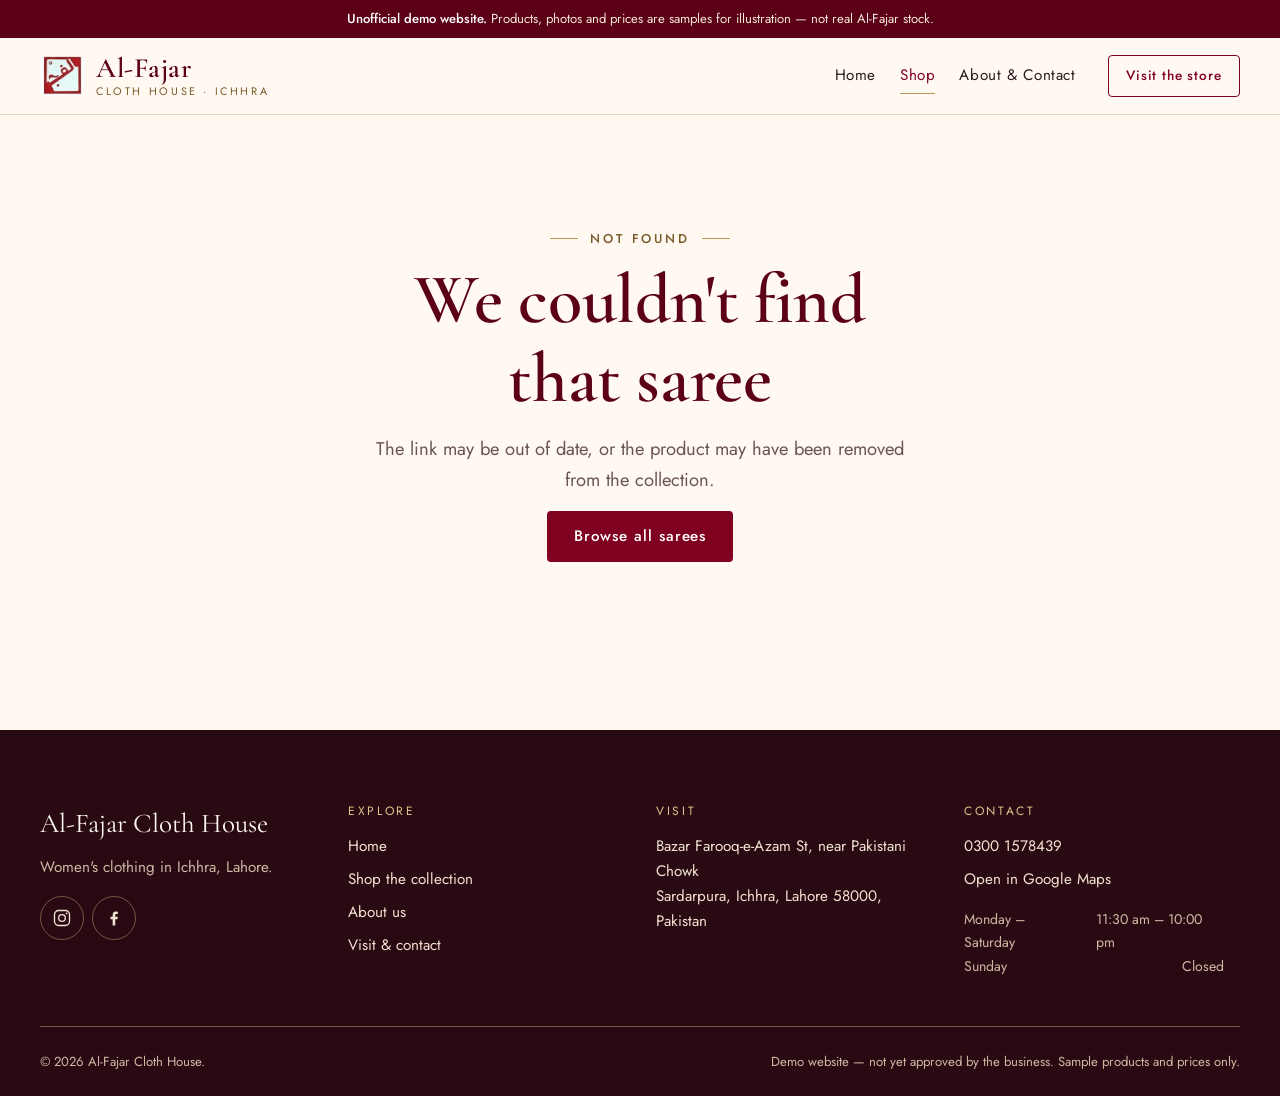
<file: product.html>
<!doctype html>
<html lang="en">
  <head>
    <meta charset="utf-8">
    <meta name="viewport" content="width=device-width, initial-scale=1">
    <title>Saree Details — Al-Fajar Cloth House (Demo)</title>
    <meta name="description" content="Sample saree details from the Al-Fajar Cloth House demo collection.">
    <meta name="theme-color" content="#800020">
    <link rel="icon" href="assets/images/logo-al-fajar.jpg">
    <link rel="preconnect" href="https://fonts.googleapis.com">
    <link rel="preconnect" href="https://fonts.gstatic.com" crossorigin>
    <link rel="stylesheet" href="https://fonts.googleapis.com/css2?family=Cormorant+Garamond:ital,wght@0,500;0,600;1,500&family=Jost:wght@400;500&display=swap">
    <link rel="stylesheet" href="css/styles.css">
  </head>
  <body data-page="shop">
    <a class="skip-link" href="#main">Skip to content</a>
    <header class="site-header" id="site-header"></header>

    <main id="main">
      <section class="section section--tight-top">
        <div class="container" id="product-root">
          <noscript><p>Please enable JavaScript to view this product.</p></noscript>
        </div>
      </section>

      <section class="section section--cream" id="related-section" aria-labelledby="related-title" hidden>
        <div class="container">
          <div class="section__head">
            <p class="eyebrow eyebrow--ruled">You may also like</p>
            <h2 id="related-title">More sarees</h2>
          </div>
          <div class="product-grid" id="related-products"></div>
        </div>
      </section>
    </main>

    <footer class="site-footer" id="site-footer"></footer>

    <script src="js/config.js"></script>
    <script src="js/products.js"></script>
    <script src="js/main.js"></script>
    <script src="js/product.js"></script>
  </body>
</html>
</file>
<file: css/styles.css>
/*
 * AL-FAJAR — MAIN STYLESHEET
 * --------------------------
 * 1. Design tokens (colours, fonts, spacing) — edit these to re-theme the site
 * 2. Base & accessibility
 * 3. Layout helpers & buttons
 * 4. Header / navigation
 * 5. Page sections (hero, collection, benefits, visit, etc.)
 * 6. Shop page (filters, grid, empty state)
 * 7. Product page
 * 8. Footer, 404
 */

/* ===== 1. Design tokens ===== */
/*
 * Colours use *semantic* names (what they are for, not what colour they are)
 * so a design direction can swap the values without touching any components.
 * These values are Direction A, "Elegant Boutique".
 * Direction B, "Modern Minimal", overrides them in css/direction-minimal.css.
 */
:root {
  /* Brand palette */
  --color-bg: #fff9f2;            /* page background (ivory) */
  --color-bg-alt: #f3e6d5;        /* alternate section background (cream) */
  --color-accent: #800020;        /* buttons, links, active states (burgundy) */
  --color-accent-dark: #5c0017;   /* headings, hover states */
  --color-ornament: #b8955a;      /* decorative lines & frames (gold) */
  --color-label: #7a5a2a;         /* small uppercase labels — gold dark enough for text */
  --color-highlight: #d45060;     /* rose: placeholders, sample tags, hero accent */
  --color-highlight-tint: rgba(212, 80, 96, 0.08);
  --color-highlight-tint-2: rgba(212, 80, 96, 0.14);
  --color-highlight-border: rgba(212, 80, 96, 0.35);

  /* Neutrals */
  --color-ink: #2b1a1d;
  --color-muted: #6b5457;
  --color-line: #e6d6c2;
  --color-white: #ffffff;
  --color-surface: #ffffff;       /* cards, inputs, notices */
  --color-shimmer: #f9efe3;       /* loading shimmer highlight */
  --color-input-border: #cdb9a3;
  --color-disabled-bg: #d9cfc5;
  --color-disabled-text: #5a4a4c;
  --color-header-bg: rgba(255, 249, 242, 0.94);
  --color-ghost-bg: rgba(255, 249, 242, 0.7);
  --color-whatsapp: #1e7d4f;      /* darker than WhatsApp green for readable white text */
  --color-whatsapp-dark: #16603c;
  --color-success: #1e6b45;

  /* Dark panels (visit block, footer) */
  --color-panel: #5c0017;
  --color-footer-bg: #2a0a12;
  --color-on-dark-label: #e2c58f;
  --color-on-dark-text: #f1e3d2;
  --color-on-dark-muted: #cdb8a3;
  --color-on-dark-line: rgba(226, 197, 143, 0.4);
  --color-on-dark-tint: rgba(226, 197, 143, 0.12);

  /* Typography */
  --font-display: "Cormorant Garamond", "Times New Roman", serif;
  --font-body: "Jost", "Segoe UI", system-ui, sans-serif;
  --heading-weight: 600;
  --heading-tracking: -0.005em;

  /* Spacing scale */
  --space-1: 0.25rem;
  --space-2: 0.5rem;
  --space-3: 0.75rem;
  --space-4: 1rem;
  --space-5: 1.5rem;
  --space-6: 2rem;
  --space-7: 3rem;
  --space-8: 4.5rem;
  --space-9: 6rem;

  --radius: 4px;
  --radius-lg: 10px;
  --container: 1200px;
  --shadow-soft: 0 10px 30px -18px rgba(92, 0, 23, 0.35);
  --transition: 220ms ease;
}

/* ===== 2. Base & accessibility ===== */
*,
*::before,
*::after {
  box-sizing: border-box;
}

html {
  scroll-behavior: smooth;
  -webkit-text-size-adjust: 100%;
}

@media (prefers-reduced-motion: reduce) {
  html {
    scroll-behavior: auto;
  }
  *,
  *::before,
  *::after {
    transition-duration: 0.01ms !important;
    animation-duration: 0.01ms !important;
    animation-iteration-count: 1 !important;
  }
}

body {
  margin: 0;
  font-family: var(--font-body);
  font-size: 1.0625rem;
  line-height: 1.65;
  color: var(--color-ink);
  background: var(--color-bg);
  -webkit-font-smoothing: antialiased;
}

body.nav-open {
  overflow: hidden;
}

img {
  max-width: 100%;
  display: block;
}

h1,
h2,
h3 {
  font-family: var(--font-display);
  font-weight: var(--heading-weight);
  line-height: 1.12;
  color: var(--color-accent-dark);
  margin: 0 0 var(--space-4);
  letter-spacing: var(--heading-tracking);
}

h1 {
  font-size: clamp(2.5rem, 5.5vw, 4.4rem);
}
h2 {
  font-size: clamp(2rem, 3.6vw, 2.9rem);
}
h3 {
  font-size: 1.45rem;
}

p {
  margin: 0 0 var(--space-4);
}

a {
  color: var(--color-accent);
  text-underline-offset: 3px;
}

a:hover {
  color: var(--color-accent-dark);
}

:focus-visible {
  outline: 3px solid var(--color-accent);
  outline-offset: 3px;
  border-radius: 2px;
}

.visually-hidden {
  position: absolute !important;
  width: 1px;
  height: 1px;
  padding: 0;
  margin: -1px;
  overflow: hidden;
  clip: rect(0 0 0 0);
  white-space: nowrap;
  border: 0;
}

.skip-link {
  position: absolute;
  left: var(--space-4);
  top: -100px;
  z-index: 100;
  background: var(--color-accent);
  color: var(--color-white);
  padding: var(--space-2) var(--space-4);
  border-radius: var(--radius);
  text-decoration: none;
}
.skip-link:focus {
  top: var(--space-4);
  color: var(--color-white);
}

/* Highlighted placeholder text: anything still waiting on real information */
.placeholder {
  background: repeating-linear-gradient(
    -45deg,
    var(--color-highlight-tint),
    var(--color-highlight-tint) 6px,
    var(--color-highlight-tint-2) 6px,
    var(--color-highlight-tint-2) 12px
  );
  border: 1px dashed var(--color-highlight);
  border-radius: var(--radius);
  padding: 0.05em 0.4em;
  color: var(--color-accent-dark);
}

.verify-note {
  font-size: 0.875rem;
  color: var(--color-muted);
  font-style: italic;
}

/* ===== 3. Layout helpers & buttons ===== */
.container {
  width: min(100% - 2.5rem, var(--container));
  margin-inline: auto;
}

.section {
  padding-block: var(--space-9);
}

.section--cream {
  background: var(--color-bg-alt);
}

.section__head {
  text-align: center;
  max-width: 640px;
  margin: 0 auto var(--space-7);
}

.eyebrow {
  display: inline-flex;
  align-items: center;
  gap: var(--space-3);
  font-size: 0.8rem;
  font-weight: 500;
  letter-spacing: 0.22em;
  text-transform: uppercase;
  color: var(--color-label);
  margin-bottom: var(--space-3);
}

/* Small gold rules either side of an eyebrow */
.eyebrow--ruled::before,
.eyebrow--ruled::after {
  content: "";
  width: 28px;
  height: 1px;
  background: var(--color-ornament);
}

.lead {
  font-size: 1.15rem;
  color: var(--color-muted);
}

.btn {
  display: inline-flex;
  align-items: center;
  justify-content: center;
  gap: var(--space-2);
  min-height: 48px;
  padding: 0.75rem 1.6rem;
  border: 1px solid transparent;
  border-radius: var(--radius);
  font: inherit;
  font-size: 0.95rem;
  font-weight: 500;
  letter-spacing: 0.06em;
  text-decoration: none;
  cursor: pointer;
  transition: background-color var(--transition), color var(--transition), border-color var(--transition),
    transform var(--transition);
}

.btn:hover {
  transform: translateY(-1px);
}

.btn--primary {
  background: var(--color-accent);
  color: var(--color-white);
}
.btn--primary:hover {
  background: var(--color-accent-dark);
  color: var(--color-white);
}

.btn--outline {
  border-color: var(--color-accent);
  color: var(--color-accent);
  background: transparent;
}
.btn--outline:hover {
  background: var(--color-accent);
  color: var(--color-white);
}

.btn--ghost {
  color: var(--color-accent-dark);
  background: var(--color-ghost-bg);
  border-color: var(--color-line);
}
.btn--ghost:hover {
  border-color: var(--color-accent);
  color: var(--color-accent);
}

.btn--whatsapp {
  background: var(--color-whatsapp);
  color: var(--color-white);
}
.btn--whatsapp:hover {
  background: var(--color-whatsapp-dark);
  color: var(--color-white);
}

.btn--small {
  min-height: 42px;
  padding: 0.5rem 1.1rem;
  font-size: 0.85rem;
}

.btn:disabled {
  background: var(--color-disabled-bg);
  color: var(--color-disabled-text);
  cursor: not-allowed;
  transform: none;
}

.btn-row {
  display: flex;
  flex-wrap: wrap;
  gap: var(--space-3);
}

.sample-tag {
  display: inline-block;
  font-family: var(--font-body);
  font-size: 0.7rem;
  font-weight: 500;
  letter-spacing: 0.08em;
  text-transform: uppercase;
  color: var(--color-accent);
  background: var(--color-highlight-tint);
  border: 1px solid var(--color-highlight-border);
  border-radius: 999px;
  padding: 0.1rem 0.55rem;
  vertical-align: middle;
}

.demo-notice {
  display: flex;
  gap: var(--space-3);
  align-items: flex-start;
  background: var(--color-surface);
  border: 1px solid var(--color-line);
  border-left: 3px solid var(--color-highlight);
  border-radius: var(--radius);
  padding: var(--space-3) var(--space-4);
  font-size: 0.92rem;
  color: var(--color-muted);
}
.demo-notice p {
  margin: 0;
}

/* ===== 4. Demo ribbon, header & navigation ===== */
.demo-ribbon {
  background: var(--color-accent-dark);
  color: var(--color-bg-alt);
  font-size: 0.82rem;
  text-align: center;
  padding: var(--space-2) var(--space-4);
}
.demo-ribbon p {
  margin: 0;
}
.demo-ribbon strong {
  color: var(--color-white);
  font-weight: 500;
}

.site-header {
  position: sticky;
  top: 0;
  z-index: 50;
  background: var(--color-header-bg);
  backdrop-filter: saturate(140%) blur(8px);
  border-bottom: 1px solid var(--color-line);
  min-height: 76px;
}

.header__inner {
  display: flex;
  align-items: center;
  justify-content: space-between;
  gap: var(--space-5);
  min-height: 76px;
}

.brand {
  display: inline-flex;
  align-items: center;
  gap: var(--space-3);
  text-decoration: none;
  color: var(--color-accent-dark);
}

.brand__mark {
  width: 44px;
  height: 40px;
  border-radius: 6px;
  object-fit: cover;
}

.brand__text {
  display: flex;
  flex-direction: column;
  line-height: 1;
}

.brand__name {
  font-family: var(--font-display);
  font-size: 1.75rem;
  font-weight: 600;
  letter-spacing: 0.02em;
}

.brand__sub {
  font-size: 0.68rem;
  letter-spacing: 0.24em;
  text-transform: uppercase;
  color: var(--color-label);
  margin-top: 4px;
}

.primary-nav {
  display: flex;
  align-items: center;
  gap: var(--space-6);
}

.primary-nav ul {
  display: flex;
  gap: var(--space-5);
  list-style: none;
  margin: 0;
  padding: 0;
}

.primary-nav ul a {
  position: relative;
  display: inline-block;
  padding: var(--space-2) 0;
  text-decoration: none;
  color: var(--color-ink);
  font-size: 0.95rem;
  letter-spacing: 0.04em;
}

/* Gold underline grows in on hover / marks the current page */
.primary-nav ul a::after {
  content: "";
  position: absolute;
  left: 0;
  right: 0;
  bottom: 2px;
  height: 1px;
  background: var(--color-ornament);
  transform: scaleX(0);
  transition: transform var(--transition);
}
.primary-nav ul a:hover::after,
.primary-nav ul a[aria-current="page"]::after {
  transform: scaleX(1);
}
.primary-nav ul a[aria-current="page"] {
  color: var(--color-accent);
}

.nav-toggle {
  display: none;
  width: 48px;
  height: 48px;
  border: 1px solid var(--color-line);
  border-radius: var(--radius);
  background: transparent;
  cursor: pointer;
  position: relative;
}

.nav-toggle__bars,
.nav-toggle__bars::before,
.nav-toggle__bars::after {
  position: absolute;
  left: 50%;
  width: 22px;
  height: 2px;
  background: var(--color-accent-dark);
  transition: transform var(--transition), opacity var(--transition);
}
.nav-toggle__bars {
  top: 50%;
  transform: translate(-50%, -50%);
}
.nav-toggle__bars::before,
.nav-toggle__bars::after {
  content: "";
  transform: translateX(-50%);
}
.nav-toggle__bars::before {
  top: -7px;
}
.nav-toggle__bars::after {
  top: 7px;
}
.nav-toggle[aria-expanded="true"] .nav-toggle__bars {
  background: transparent;
}
.nav-toggle[aria-expanded="true"] .nav-toggle__bars::before {
  transform: translateX(-50%) translateY(7px) rotate(45deg);
}
.nav-toggle[aria-expanded="true"] .nav-toggle__bars::after {
  transform: translateX(-50%) translateY(-7px) rotate(-45deg);
}

@media (max-width: 859px) {
  .nav-toggle {
    display: block;
  }

  .primary-nav {
    position: absolute;
    top: 100%;
    left: 0;
    right: 0;
    height: calc(100vh - 76px);
    height: calc(100dvh - 76px);
    overflow-y: auto;
    flex-direction: column;
    align-items: stretch;
    gap: var(--space-5);
    padding: var(--space-6) 1.25rem;
    background: var(--color-bg);
    border-top: 1px solid var(--color-line);
    visibility: hidden;
    opacity: 0;
    transform: translateY(-8px);
    transition: opacity var(--transition), transform var(--transition), visibility var(--transition);
  }

  .primary-nav.is-open {
    visibility: visible;
    opacity: 1;
    transform: none;
  }

  .primary-nav ul {
    flex-direction: column;
    gap: 0;
  }

  .primary-nav ul a {
    display: block;
    padding: var(--space-4) 0;
    font-family: var(--font-display);
    font-size: 1.6rem;
    border-bottom: 1px solid var(--color-line);
  }
  .primary-nav ul a::after {
    display: none;
  }
}

/* ===== 5. Page sections ===== */

/* --- Hero --- */
.hero {
  position: relative;
  background: var(--color-bg-alt);
  overflow: hidden;
}

.hero__media img {
  width: 100%;
  height: 100%;
  object-fit: cover;
  object-position: 70% center;
}

.hero__content {
  position: relative;
  padding-block: var(--space-7);
}

.hero__content h1 {
  max-width: 13ch;
}

.hero__content h1 em {
  font-style: italic;
  color: var(--color-highlight);
  font-weight: 500;
}

.hero__text {
  max-width: 44ch;
  font-size: 1.15rem;
  color: var(--color-muted);
  margin-bottom: var(--space-6);
}

.hero__meta {
  display: flex;
  align-items: center;
  gap: var(--space-2);
  margin-top: var(--space-6);
  font-size: 0.9rem;
  color: var(--color-muted);
}
.hero__meta svg {
  color: var(--color-label);
  flex-shrink: 0;
}

@media (max-width: 859px) {
  .hero__media {
    height: 46vh;
    min-height: 280px;
  }
}

@media (min-width: 860px) {
  .hero {
    min-height: min(82vh, 720px);
    display: flex;
    align-items: center;
  }
  .hero__media {
    position: absolute;
    inset: 0;
  }
  /* Fade the left of the photo into cream so the headline stays readable */
  .hero__media::after {
    content: "";
    position: absolute;
    inset: 0;
    background: linear-gradient(
      90deg,
      rgba(243, 230, 213, 0.97) 0%,
      rgba(243, 230, 213, 0.9) 34%,
      rgba(243, 230, 213, 0.2) 62%,
      rgba(243, 230, 213, 0) 80%
    );
  }
  .hero__content {
    padding-block: var(--space-9);
  }
}

/* --- Product cards --- */
.product-grid {
  display: grid;
  grid-template-columns: repeat(auto-fill, minmax(240px, 1fr));
  gap: var(--space-7) var(--space-5);
  list-style: none;
  margin: 0;
  padding: 0;
}

@media (max-width: 559px) {
  .product-grid {
    grid-template-columns: repeat(2, 1fr);
    gap: var(--space-6) var(--space-3);
  }
}

.product-card {
  position: relative;
  display: flex;
  flex-direction: column;
}

.product-card__media {
  display: block;
  aspect-ratio: 4 / 5;
  overflow: hidden;
  border-radius: var(--radius);
  background: linear-gradient(110deg, var(--color-bg-alt) 30%, var(--color-shimmer) 50%, var(--color-bg-alt) 70%);
  background-size: 200% 100%;
  animation: shimmer 1.4s linear infinite;
  border: 1px solid var(--color-line);
}

@keyframes shimmer {
  to {
    background-position: -200% 0;
  }
}

.product-card__media img {
  width: 100%;
  height: 100%;
  object-fit: cover;
  transition: transform 600ms ease, opacity 300ms ease;
}
.product-card__media img:not(.is-loaded) {
  opacity: 0;
}
.product-card:hover .product-card__media img {
  transform: scale(1.04);
}

.product-card__body {
  padding-top: var(--space-4);
}

.product-card__category {
  font-size: 0.75rem;
  letter-spacing: 0.2em;
  text-transform: uppercase;
  color: var(--color-label);
  margin-bottom: var(--space-1);
}

.product-card__name {
  font-size: 1.4rem;
  margin-bottom: var(--space-2);
}
.product-card__name a {
  color: inherit;
  text-decoration: none;
}
/* Makes the whole card clickable while keeping a single link for screen readers */
.product-card__name a::after {
  content: "";
  position: absolute;
  inset: 0;
}
.product-card__name a:focus-visible {
  outline: none;
}
.product-card:focus-within {
  outline: 3px solid var(--color-accent);
  outline-offset: 6px;
  border-radius: var(--radius);
}
.product-card:hover .product-card__name a {
  color: var(--color-accent);
}

.product-card__price {
  display: flex;
  flex-wrap: wrap;
  align-items: center;
  gap: var(--space-2);
  margin: 0;
  font-weight: 500;
  color: var(--color-ink);
}

@media (max-width: 559px) {
  .product-card__name {
    font-size: 1.15rem;
  }
  .product-card__price {
    font-size: 0.95rem;
  }
}

.collection__footer {
  display: flex;
  flex-direction: column;
  align-items: center;
  gap: var(--space-4);
  margin-top: var(--space-7);
  text-align: center;
}
.collection__footer .demo-notice {
  max-width: 620px;
  text-align: left;
}

/* --- Intro / about split --- */
.split {
  display: grid;
  gap: var(--space-7);
  align-items: center;
}

@media (min-width: 860px) {
  .split {
    grid-template-columns: 1fr 1fr;
    gap: var(--space-8);
  }
}

.split__media {
  position: relative;
}
.split__media img {
  width: 100%;
  aspect-ratio: 4 / 5;
  object-fit: cover;
  border-radius: var(--radius);
}
/* Offset gold frame behind the image */
.split__media::before {
  content: "";
  position: absolute;
  inset: 18px -18px -18px 18px;
  border: 1px solid var(--color-ornament);
  border-radius: var(--radius);
  z-index: -1;
}
.split__media-wrap {
  position: relative;
  z-index: 0;
  max-width: 460px;
}
.split__caption {
  margin-top: var(--space-5);
  font-size: 0.82rem;
  color: var(--color-muted);
}

/* --- Benefits --- */
.benefits {
  display: grid;
  gap: var(--space-5);
  grid-template-columns: repeat(auto-fit, minmax(230px, 1fr));
  list-style: none;
  margin: 0;
  padding: 0;
}

.benefit {
  background: var(--color-bg);
  border: 1px solid var(--color-line);
  border-radius: var(--radius-lg);
  padding: var(--space-6) var(--space-5);
  transition: border-color var(--transition), box-shadow var(--transition);
}
.benefit:hover {
  border-color: var(--color-ornament);
  box-shadow: var(--shadow-soft);
}

.benefit__icon {
  display: grid;
  place-items: center;
  width: 48px;
  height: 48px;
  border-radius: 50%;
  background: var(--color-bg-alt);
  color: var(--color-accent);
  margin-bottom: var(--space-4);
}

.benefit h3 {
  font-size: 1.35rem;
  margin-bottom: var(--space-2);
}
.benefit p {
  margin: 0;
  color: var(--color-muted);
  font-size: 0.98rem;
}

/* --- Visit / contact block --- */
.visit {
  display: grid;
  gap: var(--space-6);
  background: var(--color-panel);
  color: var(--color-bg-alt);
  border-radius: var(--radius-lg);
  padding: var(--space-7) var(--space-6);
  position: relative;
  overflow: hidden;
}
.visit::before {
  content: "";
  position: absolute;
  inset: 12px;
  border: 1px solid var(--color-on-dark-line);
  border-radius: 6px;
  pointer-events: none;
}

@media (min-width: 860px) {
  .visit {
    grid-template-columns: 1.1fr 1fr;
    padding: var(--space-8);
    gap: var(--space-8);
  }
}

.visit h2 {
  color: var(--color-bg);
}
.visit .eyebrow {
  color: var(--color-on-dark-label);
}
.visit p,
.visit address {
  color: var(--color-on-dark-text);
}
.visit a:not(.btn) {
  color: var(--color-white);
}
.visit .verify-note {
  color: var(--color-on-dark-muted);
}
.visit :focus-visible {
  outline-color: var(--color-bg);
}

.visit .btn--primary {
  background: var(--color-bg);
  color: var(--color-accent-dark);
}
.visit .btn--primary:hover {
  background: var(--color-surface);
}
.visit .btn--ghost {
  background: transparent;
  color: var(--color-bg);
  border-color: var(--color-on-dark-line);
}
.visit .btn--ghost:hover {
  border-color: var(--color-bg);
}

.info-list {
  list-style: none;
  margin: 0;
  padding: 0;
  display: grid;
  gap: var(--space-5);
}
.info-list li {
  display: grid;
  grid-template-columns: 24px 1fr;
  gap: var(--space-3);
}
.info-list svg {
  margin-top: 4px;
  color: var(--color-on-dark-label);
}
.info-list__label {
  display: block;
  font-size: 0.75rem;
  letter-spacing: 0.2em;
  text-transform: uppercase;
  color: var(--color-on-dark-label);
  margin-bottom: 2px;
}
address {
  font-style: normal;
}

.hours-list {
  margin: 0;
}
.hours-list div {
  display: flex;
  justify-content: space-between;
  gap: var(--space-4);
}
.hours-list dt {
  font-weight: 400;
}
.hours-list dd {
  margin: 0;
}

/* --- Page header (inner pages) --- */
.page-hero {
  background: var(--color-bg-alt);
  padding-block: var(--space-8) var(--space-7);
  text-align: center;
  border-bottom: 1px solid var(--color-line);
}
.page-hero p {
  max-width: 560px;
  margin-inline: auto;
}

.breadcrumbs ol {
  display: flex;
  flex-wrap: wrap;
  gap: var(--space-2);
  list-style: none;
  padding: 0;
  margin: 0 0 var(--space-5);
  font-size: 0.88rem;
  color: var(--color-muted);
}
.breadcrumbs li + li::before {
  content: "/";
  margin-right: var(--space-2);
  color: var(--color-ornament);
}

/* ===== 6. Shop page ===== */
.shop-tools {
  display: grid;
  gap: var(--space-5);
  margin-bottom: var(--space-6);
}

@media (min-width: 860px) {
  .shop-tools {
    grid-template-columns: 1fr auto;
    align-items: end;
  }
}

.search-field label {
  display: block;
  font-size: 0.85rem;
  letter-spacing: 0.08em;
  text-transform: uppercase;
  color: var(--color-muted);
  margin-bottom: var(--space-2);
}

.search-field__wrap {
  position: relative;
  max-width: 420px;
}
.search-field__wrap svg {
  position: absolute;
  left: 14px;
  top: 50%;
  transform: translateY(-50%);
  color: var(--color-muted);
  pointer-events: none;
}

.search-field input {
  width: 100%;
  min-height: 50px;
  padding: 0.7rem 1rem 0.7rem 2.75rem;
  font: inherit;
  color: var(--color-ink);
  background: var(--color-surface);
  border: 1px solid var(--color-input-border);
  border-radius: var(--radius);
  transition: border-color var(--transition);
}
.search-field input:focus {
  border-color: var(--color-accent);
}

.filter-group {
  border: 0;
  margin: 0;
  padding: 0;
  min-width: 0;
}
.filter-group legend {
  font-size: 0.85rem;
  letter-spacing: 0.08em;
  text-transform: uppercase;
  color: var(--color-muted);
  margin-bottom: var(--space-2);
  padding: 0;
}

.chips {
  display: flex;
  flex-wrap: wrap;
  gap: var(--space-2);
}

.chip {
  min-height: 44px;
  padding: 0.45rem 1.1rem;
  font: inherit;
  font-size: 0.92rem;
  color: var(--color-ink);
  background: var(--color-surface);
  border: 1px solid var(--color-line);
  border-radius: 999px;
  cursor: pointer;
  transition: background-color var(--transition), border-color var(--transition), color var(--transition);
}
.chip:hover {
  border-color: var(--color-accent);
}
.chip[aria-pressed="true"] {
  background: var(--color-accent);
  border-color: var(--color-accent);
  color: var(--color-white);
}

.results-bar {
  display: flex;
  flex-wrap: wrap;
  justify-content: space-between;
  gap: var(--space-3);
  padding-block: var(--space-4);
  margin-bottom: var(--space-6);
  border-block: 1px solid var(--color-line);
  font-size: 0.92rem;
  color: var(--color-muted);
}
.results-bar p {
  margin: 0;
}

.empty-state {
  text-align: center;
  padding: var(--space-8) var(--space-5);
  border: 1px dashed var(--color-ornament);
  border-radius: var(--radius-lg);
  background: var(--color-surface);
}
.empty-state h2 {
  font-size: 1.9rem;
}
.empty-state p {
  color: var(--color-muted);
}

/* ===== 7. Product page ===== */
.product-detail {
  display: grid;
  gap: var(--space-7);
}

@media (min-width: 860px) {
  .product-detail {
    grid-template-columns: 1.05fr 1fr;
    gap: var(--space-8);
    align-items: start;
  }
  .product-detail__info {
    position: sticky;
    top: 110px;
  }
}

.product-detail__media {
  aspect-ratio: 4 / 5;
  border-radius: var(--radius);
  overflow: hidden;
  border: 1px solid var(--color-line);
  background: var(--color-bg-alt);
}
.product-detail__media img {
  width: 100%;
  height: 100%;
  object-fit: cover;
  transition: opacity 300ms ease;
}
.product-detail__media img:not(.is-loaded) {
  opacity: 0;
}

.product-detail__category {
  font-size: 0.8rem;
  letter-spacing: 0.22em;
  text-transform: uppercase;
  color: var(--color-label);
  margin-bottom: var(--space-2);
}
.product-detail__category a {
  color: inherit;
}

.product-detail h1 {
  font-size: clamp(2.3rem, 4.5vw, 3.4rem);
}

.product-detail__price {
  display: flex;
  flex-wrap: wrap;
  align-items: center;
  gap: var(--space-3);
  font-size: 1.6rem;
  font-weight: 500;
  color: var(--color-accent);
  padding-bottom: var(--space-5);
  margin-bottom: var(--space-5);
  border-bottom: 1px solid var(--color-line);
}

.product-detail__details {
  padding-left: 1.2rem;
  margin: 0 0 var(--space-6);
  color: var(--color-muted);
}
.product-detail__details li::marker {
  color: var(--color-ornament);
}

.product-detail__actions {
  display: grid;
  gap: var(--space-3);
  margin-bottom: var(--space-5);
}
@media (min-width: 560px) {
  .product-detail__actions {
    grid-template-columns: 1fr 1fr;
  }
  .product-detail__actions .wa-note,
  .product-detail__actions .message-preview {
    grid-column: 1 / -1;
  }
}

.wa-note {
  font-size: 0.85rem;
  color: var(--color-muted);
  margin: 0;
}

.message-preview {
  font-size: 0.9rem;
  background: var(--color-surface);
  border: 1px solid var(--color-line);
  border-radius: var(--radius);
  padding: var(--space-3) var(--space-4);
}
.message-preview summary {
  cursor: pointer;
  color: var(--color-accent);
  font-weight: 500;
}
.message-preview blockquote {
  margin: var(--space-3) 0 0;
  padding-left: var(--space-3);
  border-left: 2px solid var(--color-ornament);
  color: var(--color-muted);
}

.not-found-panel {
  text-align: center;
  max-width: 560px;
  margin: 0 auto;
  padding-block: var(--space-8);
}

/* ===== About page ===== */
.placeholder-list {
  display: grid;
  gap: var(--space-4);
  grid-template-columns: repeat(auto-fit, minmax(240px, 1fr));
  list-style: none;
  padding: 0;
  margin: 0;
}
.placeholder-list li {
  background: var(--color-bg);
  border: 1px solid var(--color-line);
  border-radius: var(--radius-lg);
  padding: var(--space-5);
}
.placeholder-list h3 {
  font-size: 1.25rem;
  margin-bottom: var(--space-2);
}
.placeholder-list p {
  margin: 0;
  color: var(--color-muted);
}

.social-row {
  display: flex;
  flex-wrap: wrap;
  gap: var(--space-3);
  margin-top: var(--space-5);
}

/* ===== 8. Footer & 404 ===== */
.site-footer {
  background: var(--color-footer-bg);
  color: var(--color-on-dark-text);
  padding-top: var(--space-8);
  font-size: 0.95rem;
}

.footer__grid {
  display: grid;
  gap: var(--space-6);
  grid-template-columns: repeat(auto-fit, minmax(200px, 1fr));
  padding-bottom: var(--space-7);
}

.footer__name {
  font-family: var(--font-display);
  font-size: 1.7rem;
  color: var(--color-bg);
  margin-bottom: var(--space-2);
}
.footer__tag {
  color: var(--color-on-dark-muted);
}

.footer__heading {
  font-size: 0.75rem;
  letter-spacing: 0.22em;
  text-transform: uppercase;
  color: var(--color-on-dark-label);
  margin-bottom: var(--space-3);
}

.footer__links {
  list-style: none;
  margin: 0;
  padding: 0;
  display: grid;
  gap: var(--space-2);
}

.site-footer a {
  color: var(--color-on-dark-text);
  text-decoration: none;
}
.site-footer a:hover {
  color: var(--color-white);
  text-decoration: underline;
}
.site-footer :focus-visible {
  outline-color: var(--color-on-dark-label);
}

.footer__hours {
  margin-top: var(--space-4);
  max-width: 260px;
  font-size: 0.88rem;
  color: var(--color-on-dark-muted);
}

.social-links {
  display: flex;
  gap: var(--space-2);
  list-style: none;
  padding: 0;
  margin: var(--space-4) 0 0;
}
.social-links a {
  display: grid;
  place-items: center;
  width: 44px;
  height: 44px;
  border: 1px solid var(--color-on-dark-line);
  border-radius: 50%;
  transition: border-color var(--transition), background-color var(--transition);
}
.social-links a:hover {
  border-color: var(--color-on-dark-label);
  background: var(--color-on-dark-tint);
}

.footer__bottom {
  display: flex;
  flex-wrap: wrap;
  justify-content: space-between;
  gap: var(--space-2) var(--space-5);
  padding-block: var(--space-5);
  border-top: 1px solid var(--color-on-dark-line);
  font-size: 0.82rem;
  color: var(--color-on-dark-muted);
}
.footer__bottom p {
  margin: 0;
}

.error-page {
  min-height: 60vh;
  display: grid;
  place-items: center;
  text-align: center;
  padding-block: var(--space-9);
}
.error-page__code {
  font-family: var(--font-display);
  font-size: clamp(5rem, 14vw, 9rem);
  line-height: 1;
  color: var(--color-highlight);
  margin-bottom: var(--space-3);
}
.error-page .btn-row {
  justify-content: center;
}

/* ===== Small utilities ===== */
.demo-notice--spaced {
  margin-bottom: var(--space-6);
}
.section--tight-top {
  padding-top: var(--space-6);
}
.btn-row--center {
  justify-content: center;
}
.whatsapp-contact {
  margin-top: var(--space-4);
}
.visit .wa-note {
  color: var(--color-on-dark-muted);
  margin-top: var(--space-2);
}
.visit .btn--whatsapp:disabled {
  background: var(--color-on-dark-tint);
  color: var(--color-on-dark-text);
}
</file>
